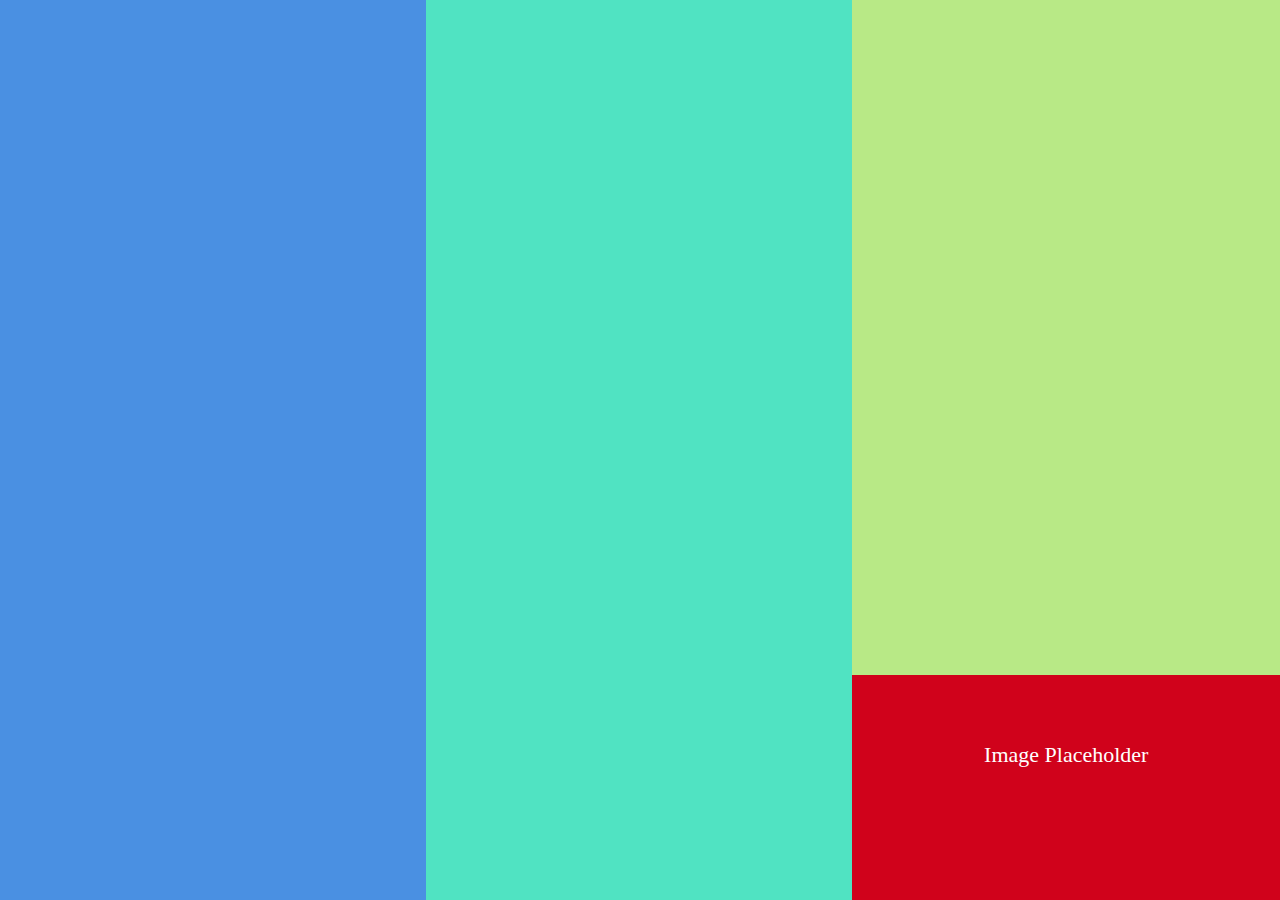
<file: second/index.html>
<!DOCTYPE html>
<html>
  <head>
      <title>Project 2</title>
      <link rel="stylesheet" href="styles.css">
  </head>

  <body>
  <header>

  </header>
    <div class="left-column">

    </div>
  <div class="center-column">

  </div>
  <div class="right-column">
    <div class="place-holder">
        <p>Image Placeholder</p>
    </div>
  </div>

  <footer></footer>
  </body>


</html>
</file>
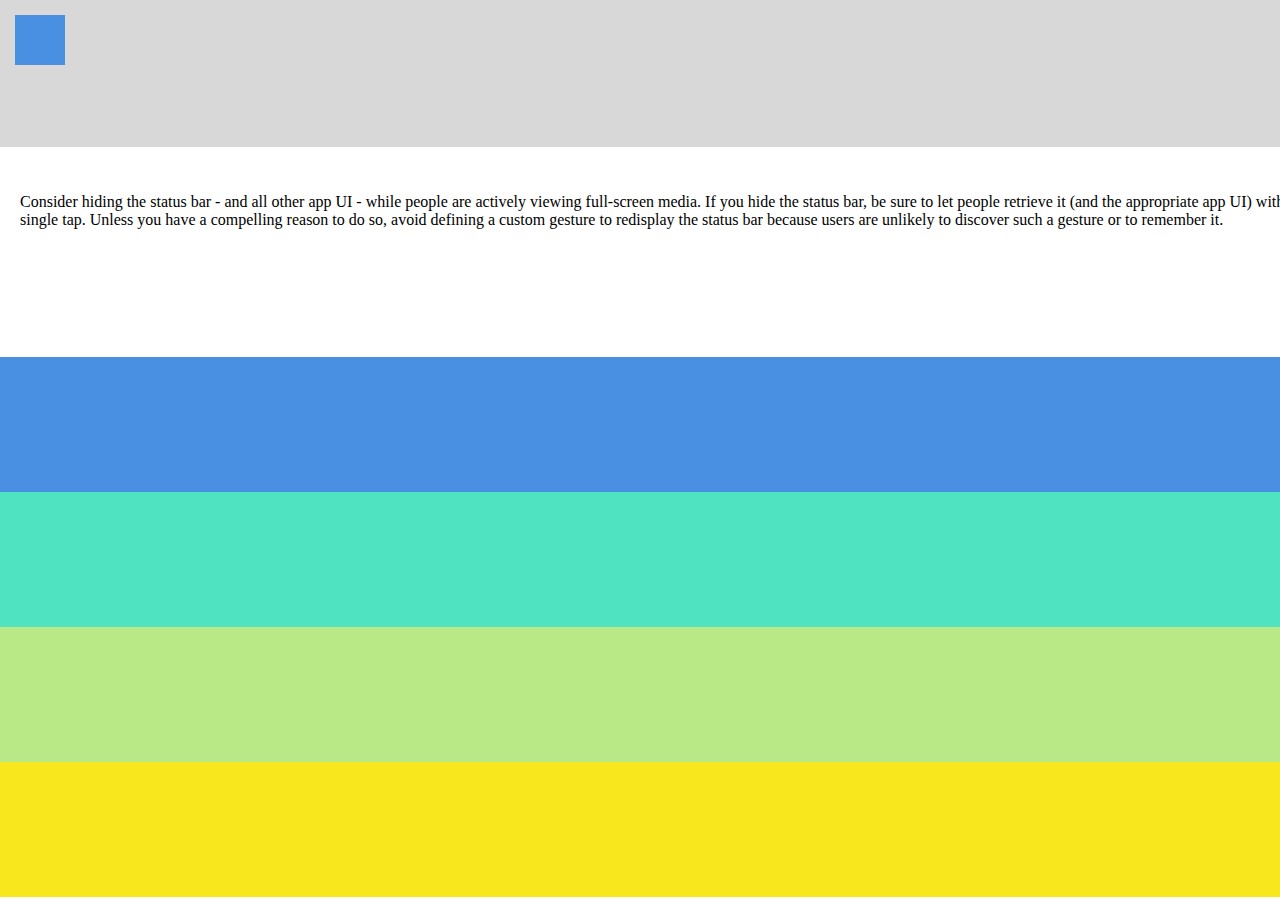
<file: third/index.html>
<!DOCTYPE html>
<html>
<head>
    <title>HTML Layout Project 3</title>
    <link rel="stylesheet" href="styles.css">
</head>

<body>
<header class="main-header">
<div class="small-box"></div>
</header>

<div class="main-content">
  <p>Consider hiding the status bar - and all other app UI - while people
      are actively viewing full-screen media. If you hide the status bar, be sure to let people retrieve
      it (and the appropriate app UI) with a single tap. Unless you have a compelling reason to do so, avoid defining
      a custom gesture to redisplay the status bar because users are unlikely to discover such a gesture or to remember it.
  </p>
    </div>
<div class="first-line"></div>

<div class="second-line"></div>
<div class="third-line"></div>
<div class="fourth-line"></div>
<footer></footer>
</body>

</html>
</file>
<file: second/styles.css>
html, body {
    height: 100%;
    margin: 0;
    padding: 0;
}

.left-column {
    background: rgb(74,144,226);
    float: left;
    width: 33.3%;
    height: 100%;
}

.center-column {
    background: rgb(80,227,194);
    margin: 0;
    padding: 0;
    float: left;
    width: 33.3%;
    height: 100%;

}

.right-column {
    background: rgb(184,233,134);
    margin: 0;
    padding: 0;
    float: left;
    width: 33.4%;
    height: 100%;
    position: relative;
}

.place-holder {
    background: rgb(208,2,27);
    width: 100%;
    margin: 0;
    height: 25%;
    position: absolute;
    bottom: 0;
}

.place-holder p {
    color: white;
    font-size: 22px;
    text-align: center;
    padding-top: 45px;
}
</file>
<file: third/styles.css>
html, body {
    height: 100%;
    margin: 0;
    padding: 0;
}

.main-header {
    background: rgb(216,216,216);
    width: 100%;
    height: 13%;
    position: relative;
    padding: 15px;
}


.main-content {
    background: rgb(255,255,255);
    width: 100%;
    height: 20%;
    padding-top: 30px;
    padding-left: 20px;
}
.small-box {
    background: rgb(74, 144, 226);
    width: 50px;
    height: 50px;
    margin: 0;
}
.text-content {
    color: black;
    text-align: center;
    padding-bottom: 6px;
    margin: 0;
}
.first-line {
    background: rgb(74,144,226);
    height: 15%;
}

.second-line {
    background: rgb(80,227,194);
    height: 15%;
}

.third-line {
    background: rgb(184,233,134);
    height: 15%;
}

.fourth-line {
    background: rgb(248,231,28);
    height: 15%;
}
</file>
